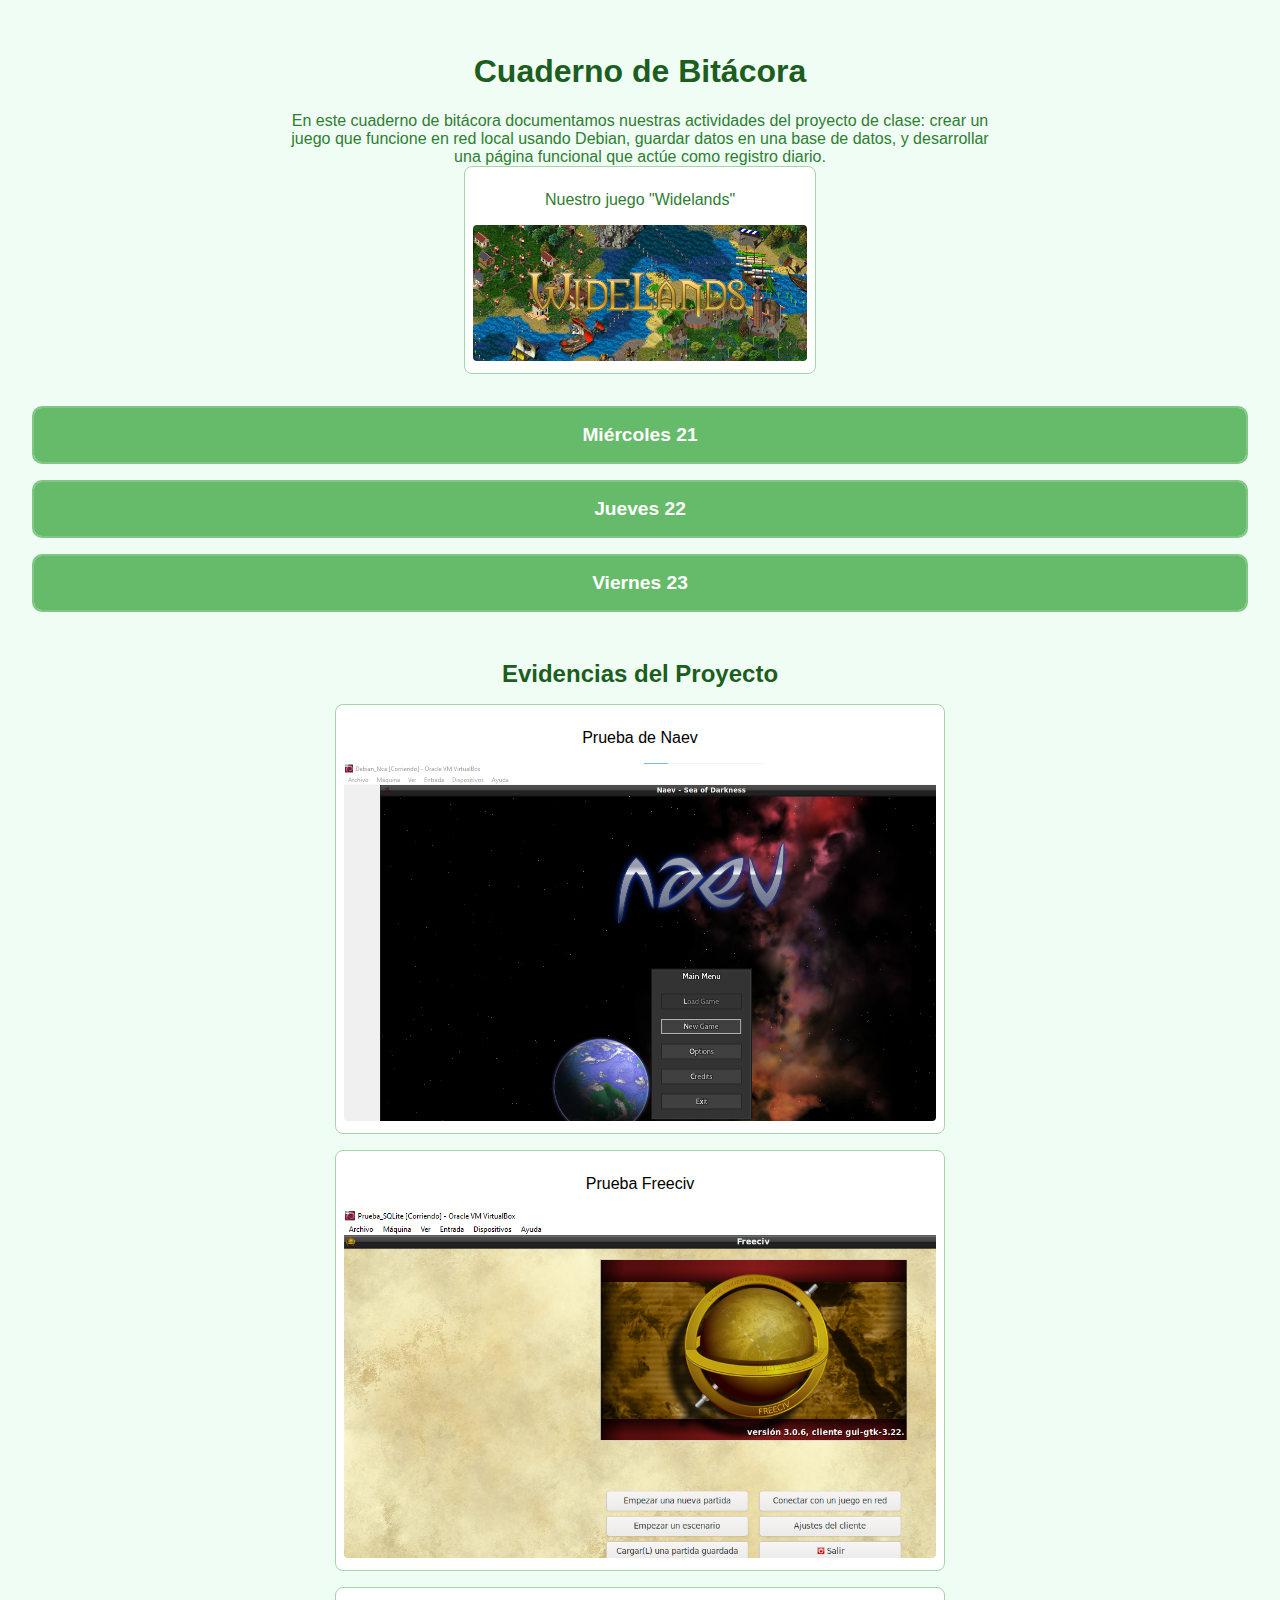
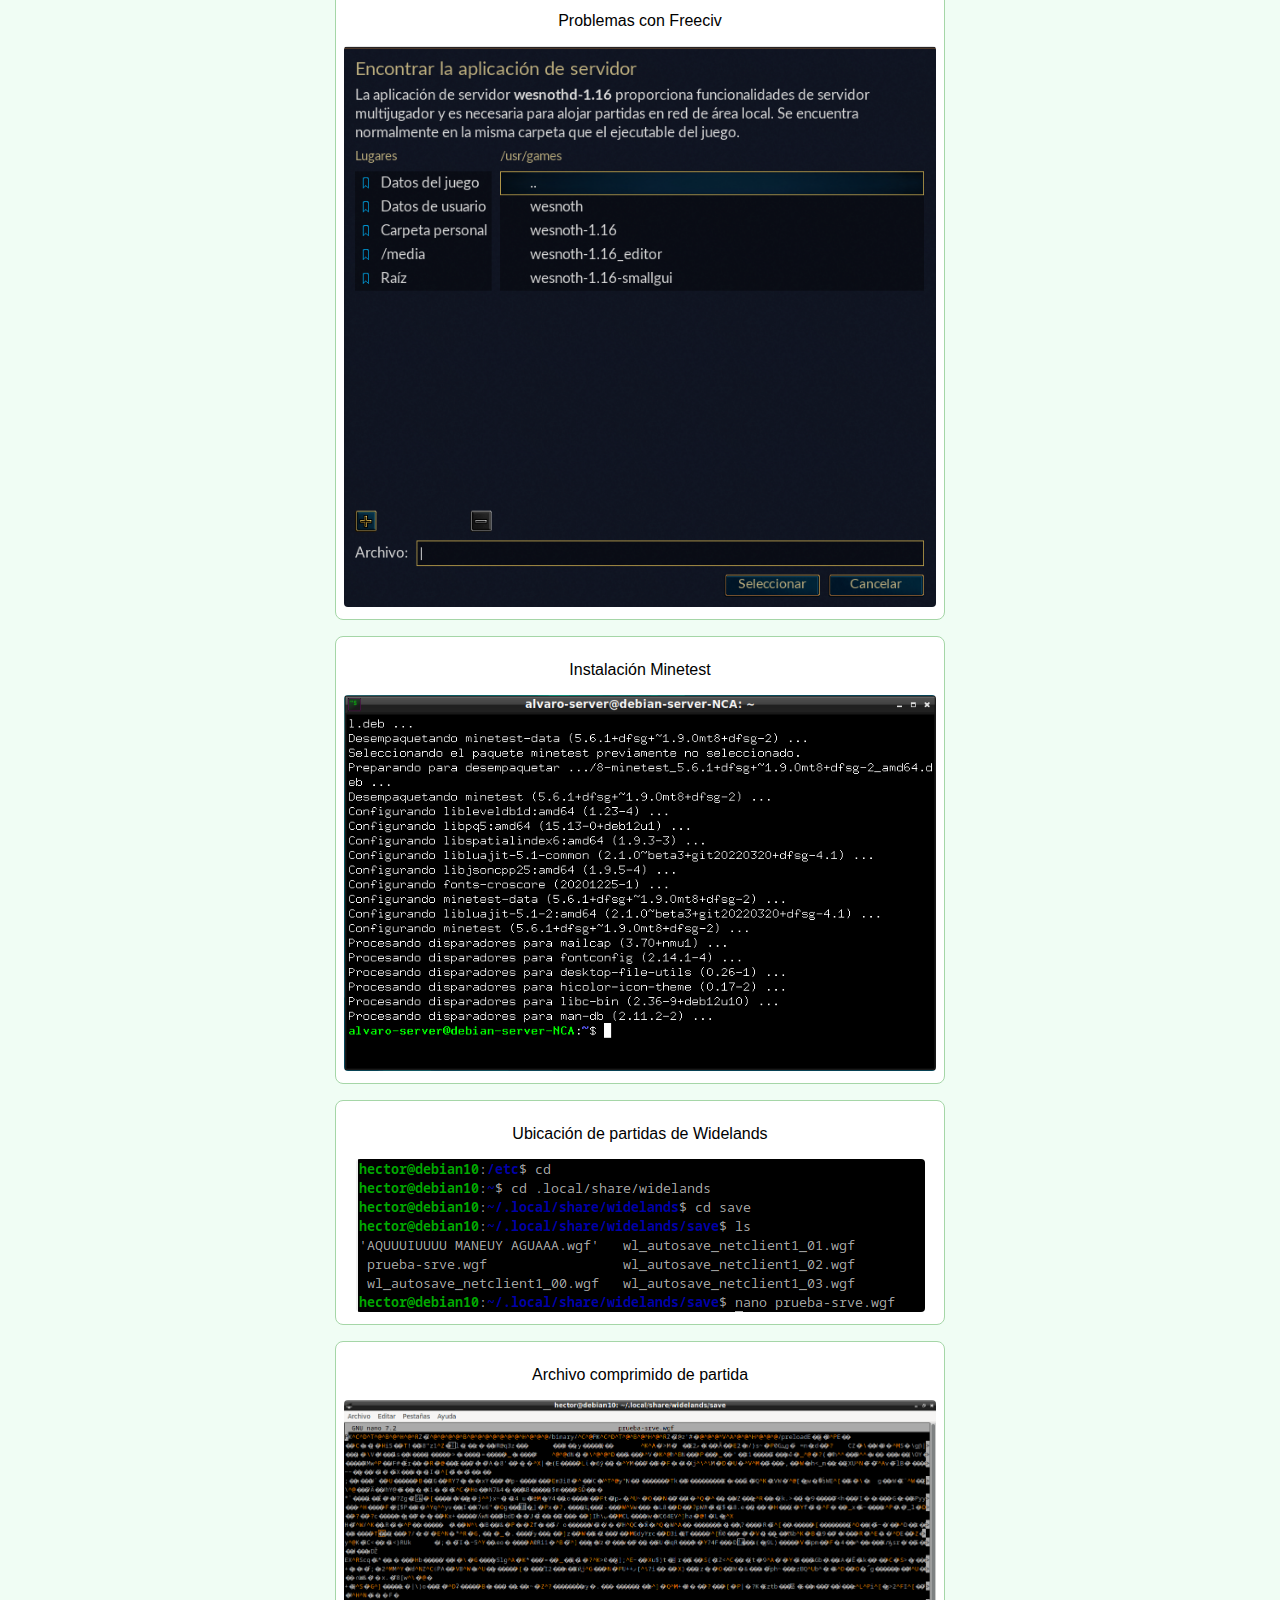
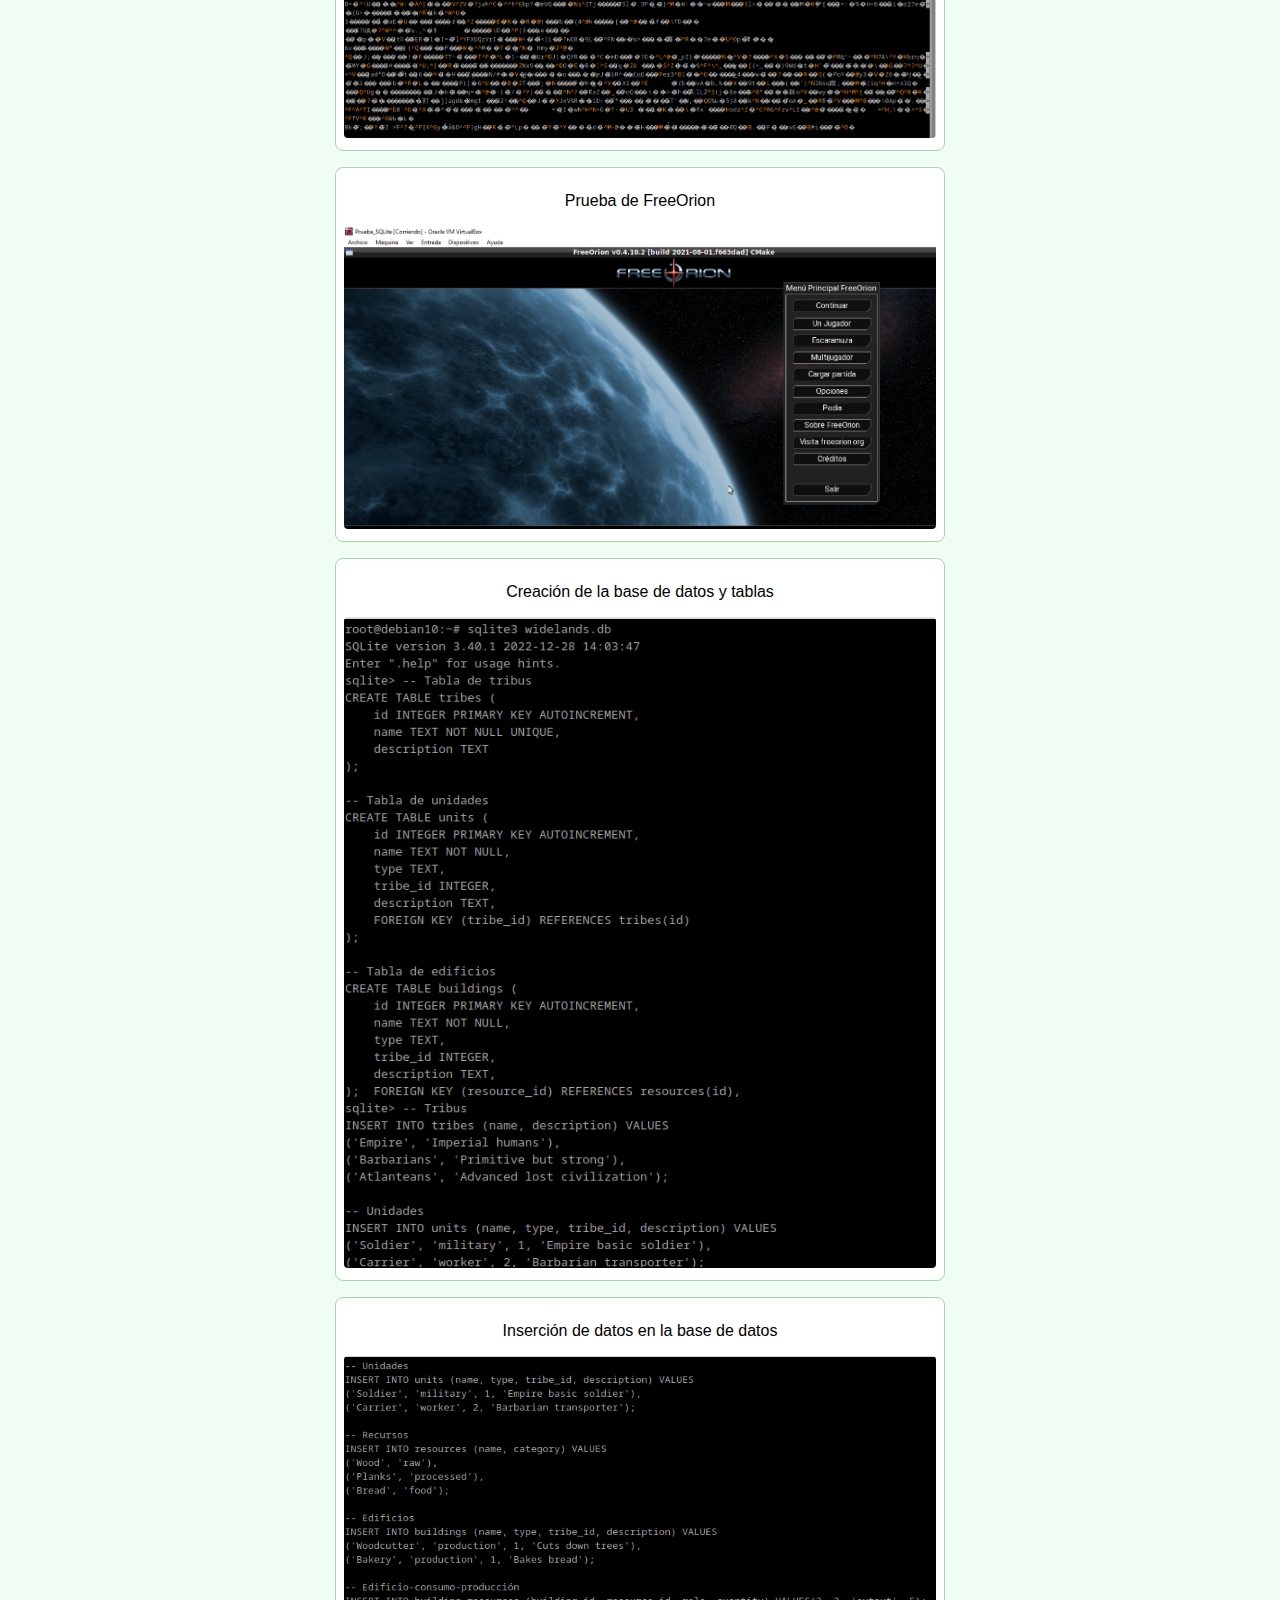
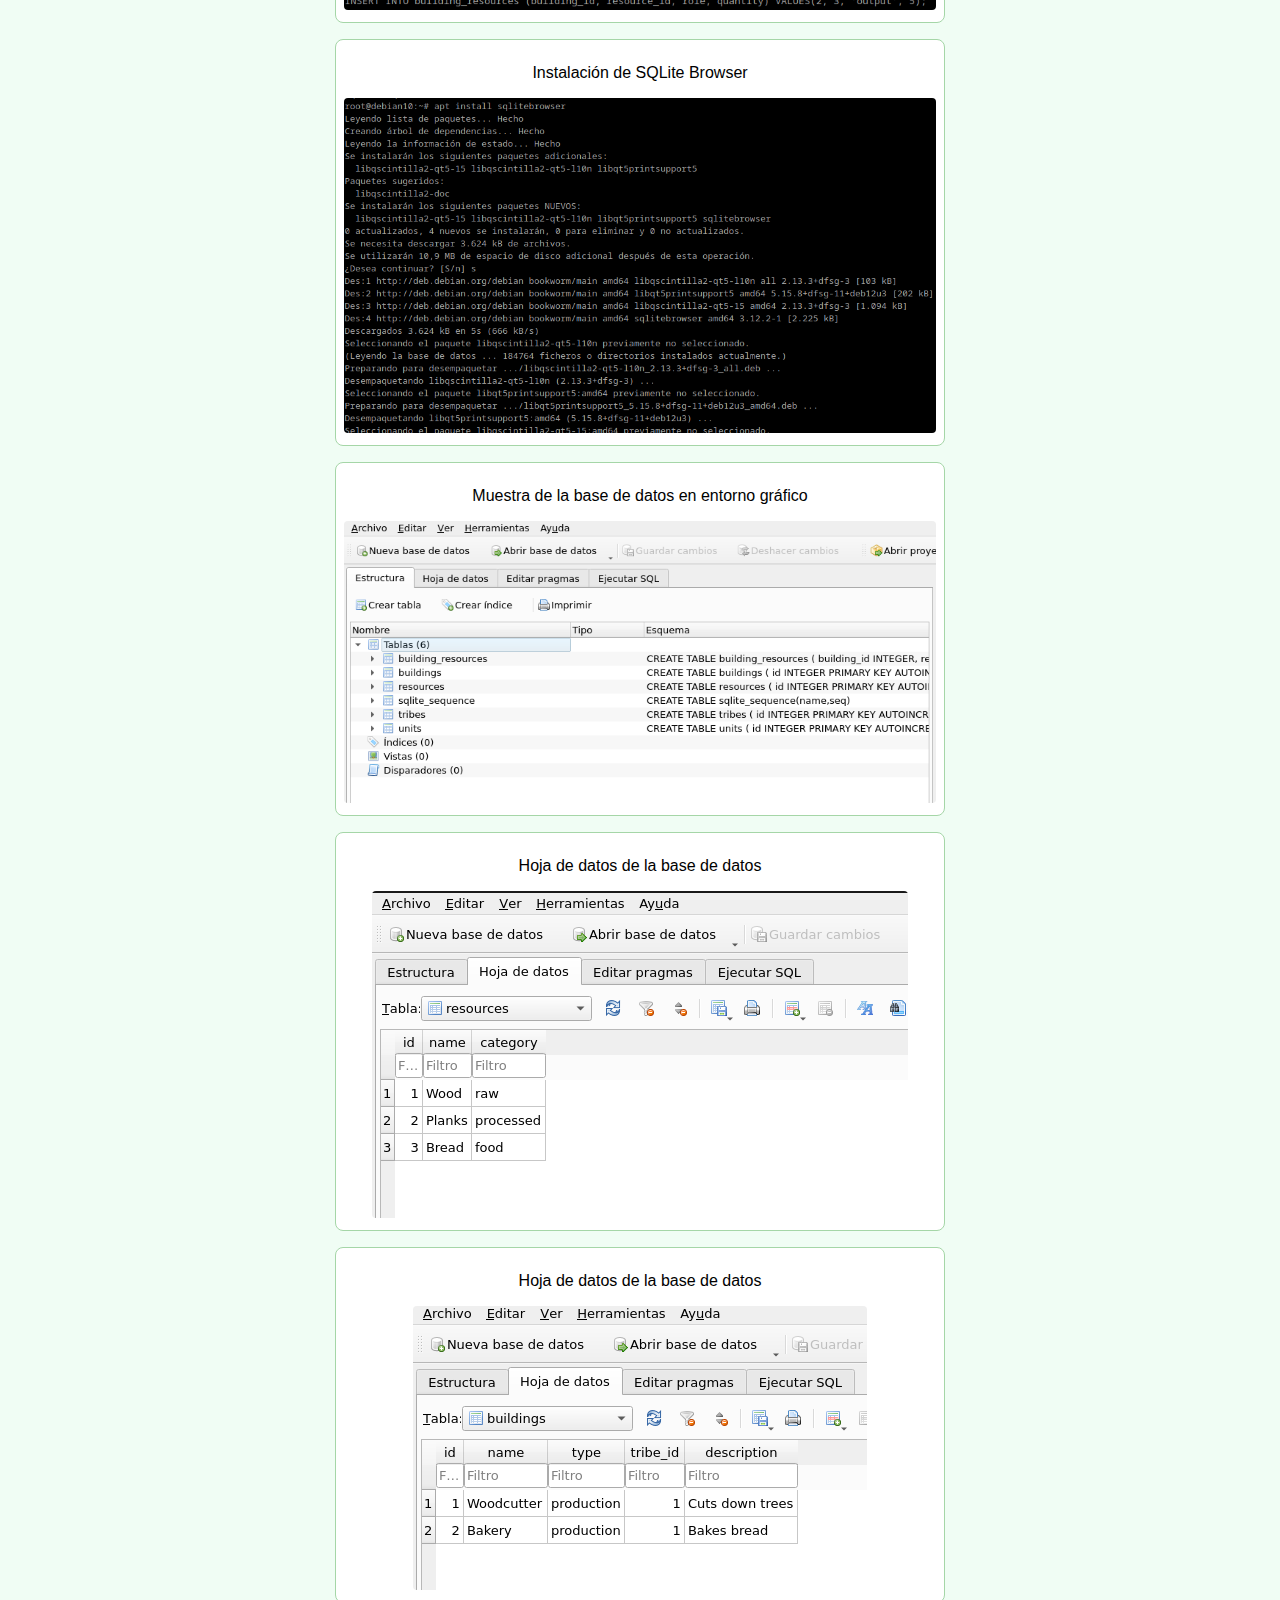
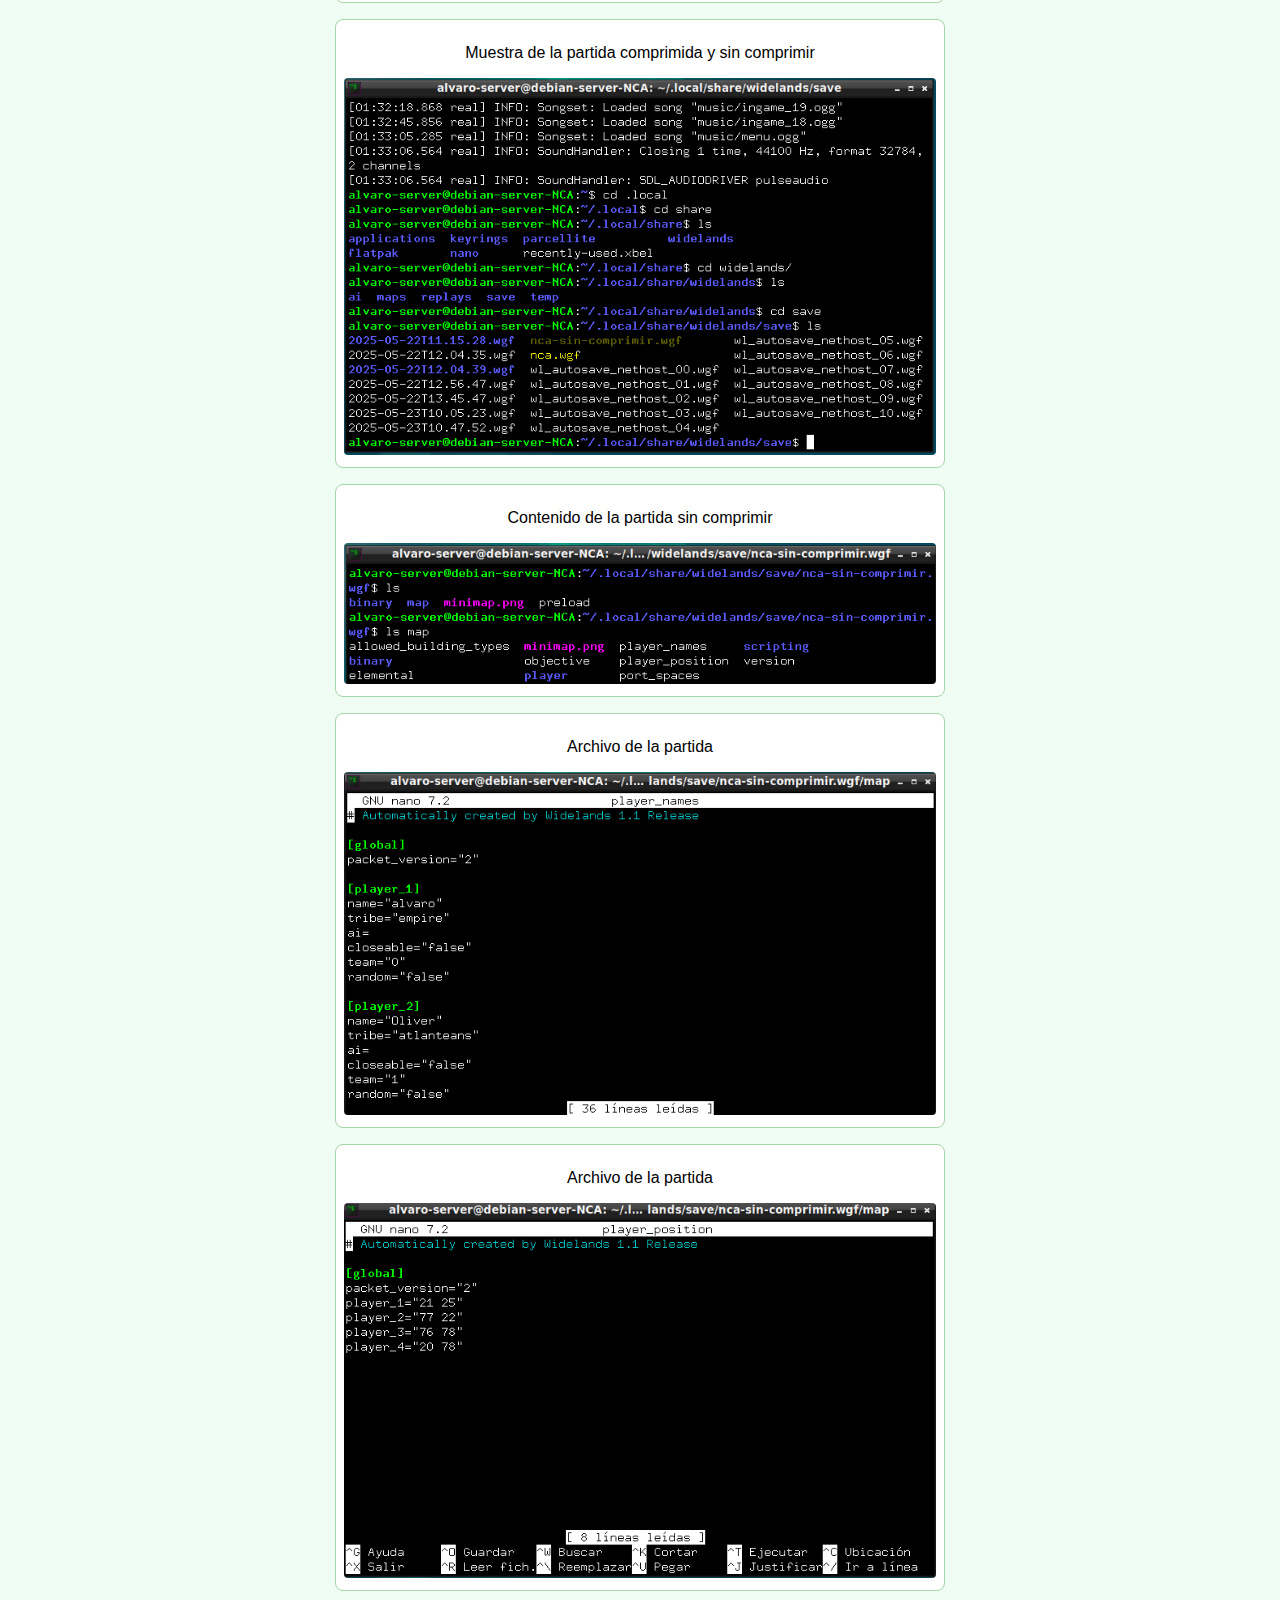
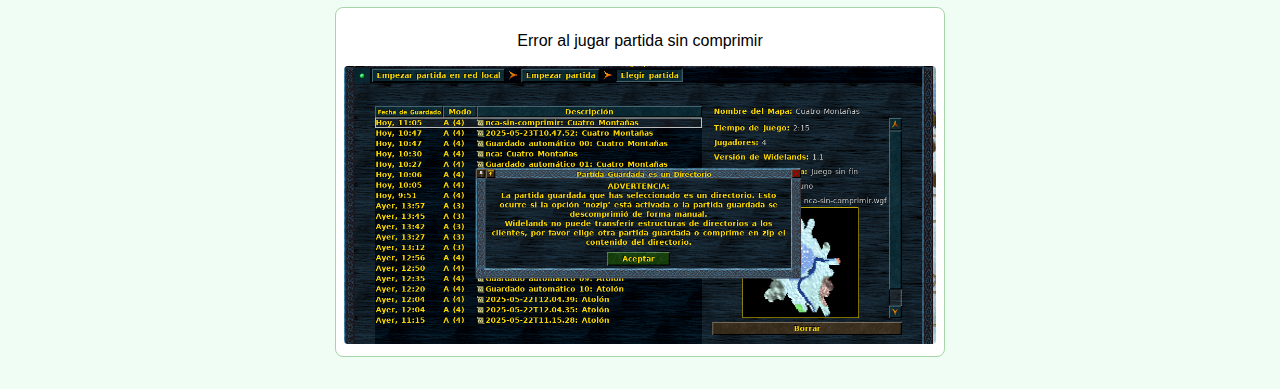
<file: NCA-JUGAMOS/index.html>
<!DOCTYPE html>
<html lang="es">
<head>
  <meta charset="UTF-8">
  <title>Cuaderno de Bitácora - Prácticas</title>
  <style>
    body {
      font-family: 'Segoe UI', Tahoma, Geneva, Verdana, sans-serif;
      background: #f0fdf4;
      margin: 0;
      padding: 2rem;
    }
    .intro {
      text-align: center;
      margin-bottom: 2rem;
      color: #2e7d32;
      font-size: 1rem;
      max-width: 700px;
      margin-left: auto;
      margin-right: auto;
    }
    .dia {
      margin: 1rem 0;
      border: 2px solid #81c784;
      border-radius: 10px;
      overflow: hidden;
    }
    .titulo-dia {
      background-color: #66bb6a;
      color: white;
      padding: 1rem;
      cursor: pointer;
      font-size: 1.2rem;
      text-align: center;
      font-weight: bold;
    }
    .contenido-dia {
      display: none;
      background: #e8f5e9;
      padding: 1rem;
    }
    table {
      width: 100%;
      border-collapse: collapse;
    }
    th, td {
      border: 1px solid #a5d6a7;
      padding: 0.5rem;
      text-align: left;
    }
    td.descripcion {
      height: 50px;
      background-color: #ffffff;
    }
    .evidencias {
      margin-top: 3rem;
    }
    .evidencias h2 {
      text-align: center;
      color: #1b5e20;
      margin-bottom: 1rem;
    }
    .evidencia-grid {
      display: flex;
      flex-wrap: wrap;
      justify-content: center;
      gap: 1rem;
    }
    .evidencia-item {
      width: calc(50% - 1rem);
      background: #fff;
      border: 1px solid #a5d6a7;
      border-radius: 8px;
      padding: 0.5rem;
      text-align: center;
    }
    .evidencia-item img {
      max-width: 100%;
      border-radius: 4px;
    }
    @media (max-width: 600px) {
      .evidencia-item {
        width: 100%;
      }
    }

  h1 {
  text-align: center;
  color: #1b5e20;
  animation: floatUpDown 3s ease-in-out infinite;
}
@keyframes floatUpDown {
  0%, 100% { transform: translateY(0); }
  50% { transform: translateY(-10px); }
}

  </style>
</head>
<body>
  <h1>Cuaderno de Bitácora</h1>
  <div class="intro">
    En este cuaderno de bitácora documentamos nuestras actividades del proyecto de clase: crear un juego que funcione en red local usando Debian, guardar datos en una base de datos, y desarrollar una página funcional que actúe como registro diario.
  <div class="evidencia-grid">
 <div class="evidencia-item"><p>Nuestro juego "Widelands"</p><img src="Imagenes/WIDELANDS.jpeg" alt="Evidencia 1"></div>

  </div>
  </div>

  <div class="dia">
    <div class="titulo-dia" onclick="toggle('miercoles')">Miércoles 21</div>
    <div class="contenido-dia" id="miercoles">
      <table>
        <tr><th>Hora</th><th>Actividad</th></tr>
        <tr>
          <td>08:30-09:25</td>
          <td class="descripcion"><b>Todos:</b> Escuchamos las instrucciones del profesor sobre el proyecto y cómo íbamos a hacerlo.</td>
        </tr>
        <tr>
          <td>09:25-10:20</td>
          <td class="descripcion">
            <b>Álvaro:</b> Instaló Debian Server e instaló los juegos Widelands y OpenTTD.<br>
            <b>Héctor:</b> Trabajó junto a Álvaro en la instalación y programación en Debian.<br>
            <b>Raúl:</b> Empezó con la creación del cuaderno de bitácora y el diseño del mismo.<br>
            <b>Oliver:</b> Investigó sobre SQLite3 y descargó el mismo.
          </td>
        </tr>
        <tr>
          <td>10:20-11:15</td>
          <td class="descripcion">
            <b>Todos:</b> Instalación y configuración de Debian con entorno LXDE. Prueba del juego Widelands. Búsqueda del lugar donde se almacenan las partidas. Se detecta un problema: la base de datos del juego está encriptada.<br>
            <b>Oliver:</b> Investigación sobre cómo introducir datos en la base de datos SQLite. <br>
            <b>Álvaro:</b> Probó el juego OpenTTD, que fue descartado.<br>
            <b>Raúl:</b> Anotó y documentó las tareas.
          </td>
        </tr>
        <tr>
          <td>11:45-12:40</td>
          <td class="descripcion"><b>Oliver:</b> Rellenó un documento con datos técnicos de los juegos, requisitos, y sistema operativo.</td>
        </tr>
        <tr>
          <td>12:40-13:35</td>
          <td class="descripcion"><b>Todos:</b> Probamos en conjunto el juego para ver si funcionaba en red local.</td>
        </tr>
        <tr>
          <td>13:35-14:30</td>
          <td class="descripcion">
            <b>Todos:</b> Buscamos la ruta de guardado de las partidas de Widelands y descubrimos que la base de datos está encriptada y no se puede usar.
          </td>
        </tr>
      </table>
    </div>
  </div>


  <div class="dia">
    <div class="titulo-dia" onclick="toggle('jueves')">Jueves 22</div>
    <div class="contenido-dia" id="jueves">
      <table>
        <tr><th>Hora</th><th>Actividad</th></tr>
        <tr>
          <td>08:30-09:25</td>
          <td class="descripcion">
            <b>Raúl:</b> Creó el clan del juego.<br>
            <b>Héctor:</b> Se descargó y probó el juego NAEV, pero se descartó porque solo era de un jugador. También probó instalar el Juego OpenRA pero fracasó. 
          </td>
        </tr>
        <tr>
          <td>09:25-10:20</td>
          <td class="descripcion">
            <b>Raúl:</b> Anotó el cuaderno de bitácora del día y terminó el día anterior.<br>
            <b>Oliver:</b> Intentó instalar HedgeWars pero no funcionó.
          </td>
        </tr>
        <tr>
          <td>10:20-11:15</td>
          <td class="descripcion">
            <b>Álvaro y Héctor:</b> Instalaron el juego FreeCiv. Se dieron cuenta de que la base de datos estaba comprimida y al intentar descomprimirla se volvía a comprimir.<br>
            <b>Oliver:</b> Instaló el juego FreeOrion pero fue descartado por ser muy complicado.
          </td>
        </tr>
        <tr>
          <td>11:45-12:40</td>
          <td class="descripcion"><b>Todos:</b> Pruebas generales y análisis de alternativas.</td>
        </tr>
        <tr>
          <td>12:40-13:35</td>
          <td class="descripcion"><b>Álvaro:</b> Prueba del juego Minetest, pero se detectan problemas de rendimiento y funcionamiento. Se descarta.</td>
        </tr>
        <tr>
          <td>13:35-14:30</td>
          <td class="descripcion"><b>Todos:</b> Prueba del juego Widelands en modo multijugador LAN para comprobar la funcionalidad en red local.</td>
        </tr>
      </table>
    </div>
  </div>

  <div class="dia">
    <div class="titulo-dia" onclick="toggle('viernes')">Viernes 23</div>
    <div class="contenido-dia" id="viernes">
      <table>
        <tr><th>Hora</th><th>Actividad</th></tr>
        <tr>
          <td>08:30-09:25</td>
          <td class="descripcion">
            <b>Raúl:</b> Sigue rellenando y diseñando el cuaderno de bitácora.<br>
            <b>Héctor y Álvaro:</b> Han conseguido crear la base de datos en SQLite y han instalado el navegador de bases de datos para poder verlas gráficamente.<br>
            <b>Oliver:</b> Ha estado trabajando también con la base de datos.
          </td>
        </tr>
        <tr>
          <td>09:25-10:30</td>
          <td class="descripcion"><b>Todos:</b> Seguimos jugando para ver que todo vaya bien.</td>
        </tr>
        <tr>
          <td>10:30-11:15</td>
          <td class="descripcion"><b>Raúl:</b> Terminar de rematar la página añadiendo las imagenes de evidencias.</td>
        </tr>
        <tr>
          <td>11:45-12:40</td>
          <td class="descripcion"><b>Álvaro</b> Terminiar de calsificar nuestras evidencias y subirlas. <br> <b>Raúl:</b> Últimos retoques de la págima animación del h1 redifinida e implementada imagen del juego al inicio. </td>
        </tr>
        <tr>
          <td>13:35-14:30</td>
          <td class="descripcion"><b>Todos:</b> Exponemos nuestro trabajo.   </td>
        </tr>
      </table>
    </div>
  </div>


  <div class="evidencias">
    <h2>Evidencias del Proyecto</h2>
    <div class="evidencia-grid">
      <div class="evidencia-item"><p>Prueba de Naev</p><img src="Imagenes/1.png" alt="Evidencia 1"></div>
      <div class="evidencia-item"><p>Prueba Freeciv</p><img src="Imagenes/2.png" alt="Evidencia 2"></div>
      <div class="evidencia-item"><p>Problemas con Freeciv</p><img src="Imagenes/3.png" alt="Evidencia 3"></div>
      <div class="evidencia-item"><p>Instalación Minetest</p><img src="Imagenes/4.png" alt="Evidencia 4"></div>
      <div class="evidencia-item"><p>Ubicación de partidas de Widelands</p><img src="Imagenes/5.png" alt="Evidencia 5"></div>
      <div class="evidencia-item"><p>Archivo comprimido de partida</p><img src="Imagenes/6.png" alt="Evidencia 6"></div>
      <div class="evidencia-item"><p>Prueba de FreeOrion</p><img src="Imagenes/7.png" alt="Evidencia 7"></div>
      <div class="evidencia-item"><p>Creación de la base de datos y tablas</p><img src="Imagenes/8.png" alt="Evidencia 8"></div>
      <div class="evidencia-item"><p>Inserción de datos en la base de datos</p><img src="Imagenes/9.png" alt="Evidencia 9"></div>
      <div class="evidencia-item"><p>Instalación de SQLite Browser</p><img src="Imagenes/10.png" alt="Evidencia 10"></div>
      <div class="evidencia-item"><p>Muestra de la base de datos en entorno gráfico</p><img src="Imagenes/11.png" alt="Evidencia 11"></div>
      <div class="evidencia-item"><p>Hoja de datos de la base de datos</p><img src="Imagenes/12.png" alt="Evidencia 12"></div>
      <div class="evidencia-item"><p>Hoja de datos de la base de datos</p><img src="Imagenes/13.png" alt="Evidencia 13"></div>
      <div class="evidencia-item"><p>Muestra de la partida comprimida y sin comprimir</p><img src="Imagenes/14.png" alt="Evidencia 14"></div>
      <div class="evidencia-item"><p>Contenido de la partida sin comprimir</p><img src="Imagenes/15.png" alt="Evidencia 15"></div>
      <div class="evidencia-item"><p>Archivo de la partida</p><img src="Imagenes/16.png" alt="Evidencia 16"></div>
      <div class="evidencia-item"><p>Archivo de la partida</p><img src="Imagenes/17.png" alt="Evidencia 17"></div>
      <div class="evidencia-item"><p>Error al jugar partida sin comprimir</p><img src="Imagenes/18.png" alt="Evidencia 19"></div>
    </div>
  </div>

  <script>
    function toggle(id) {
      const el = document.getElementById(id);
      el.style.display = (el.style.display === 'block') ? 'none' : 'block';
    }
  </script>
</body>
</html>
</file>
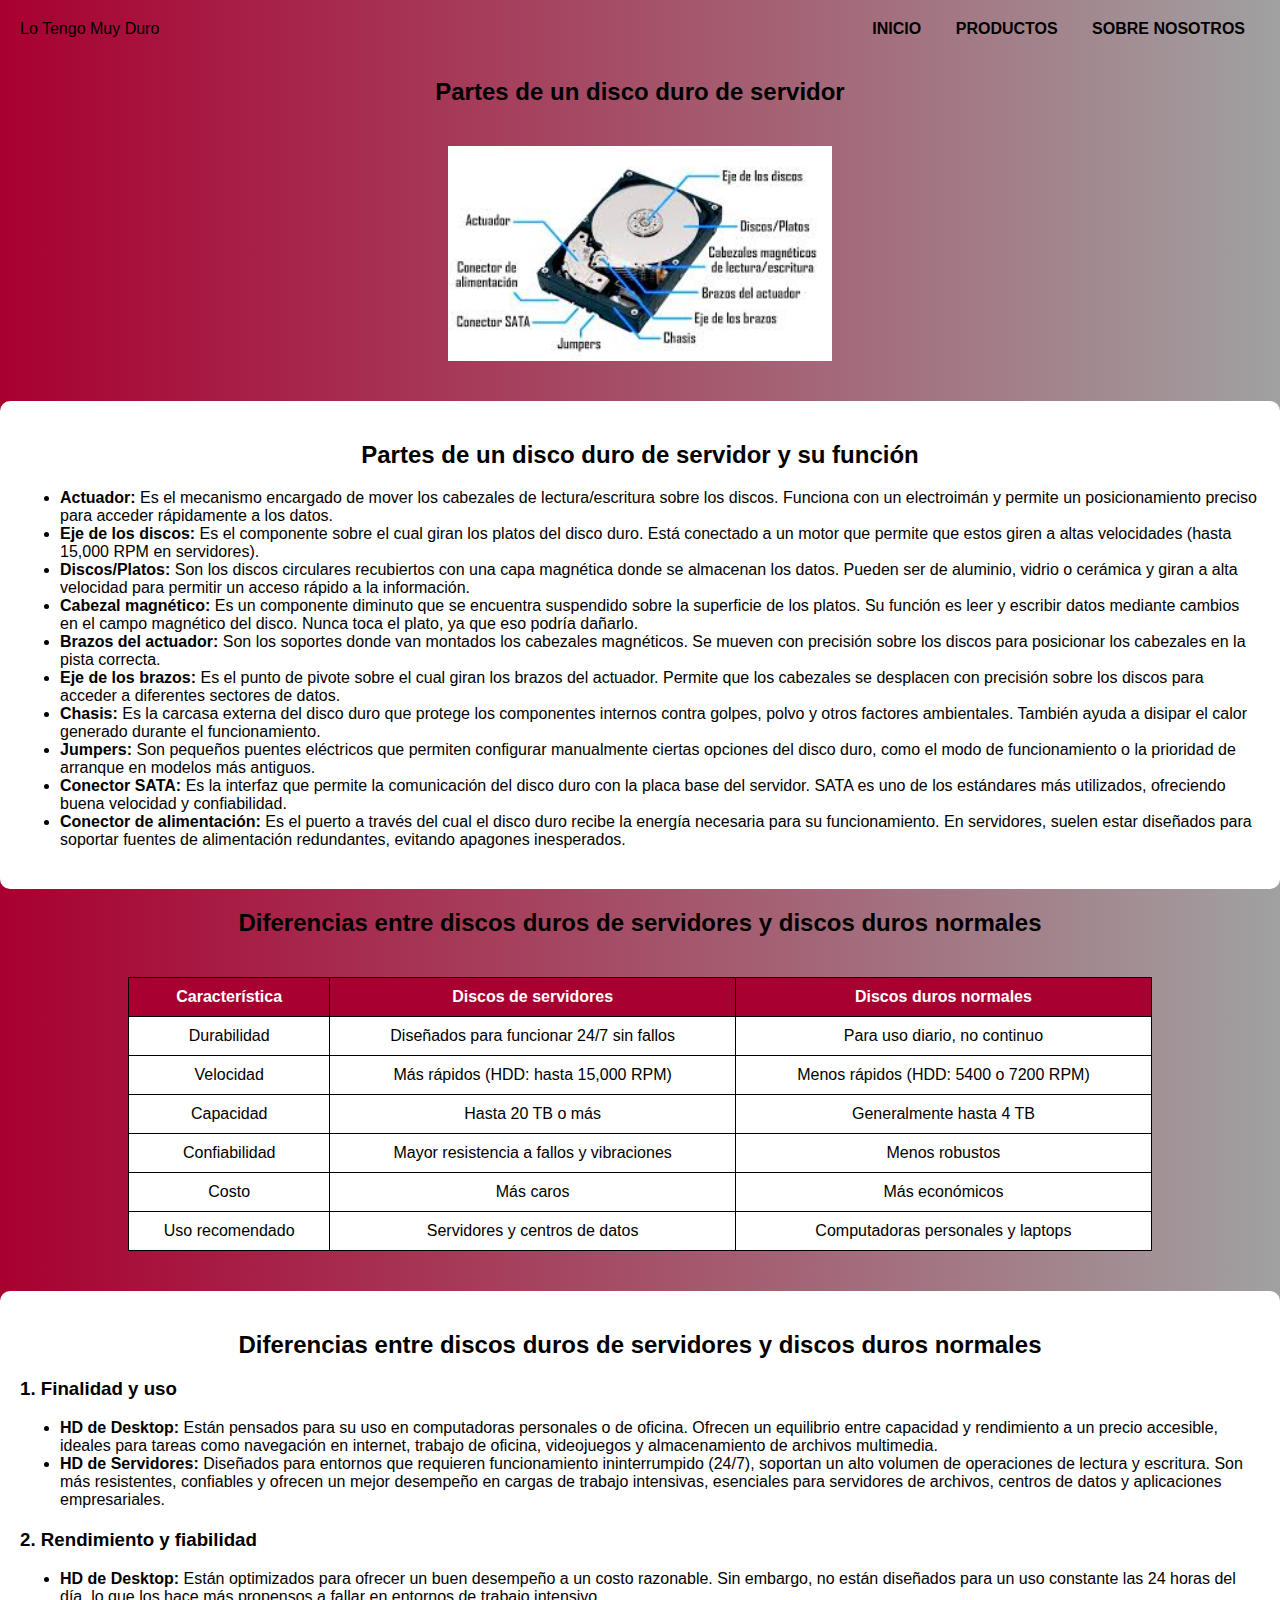
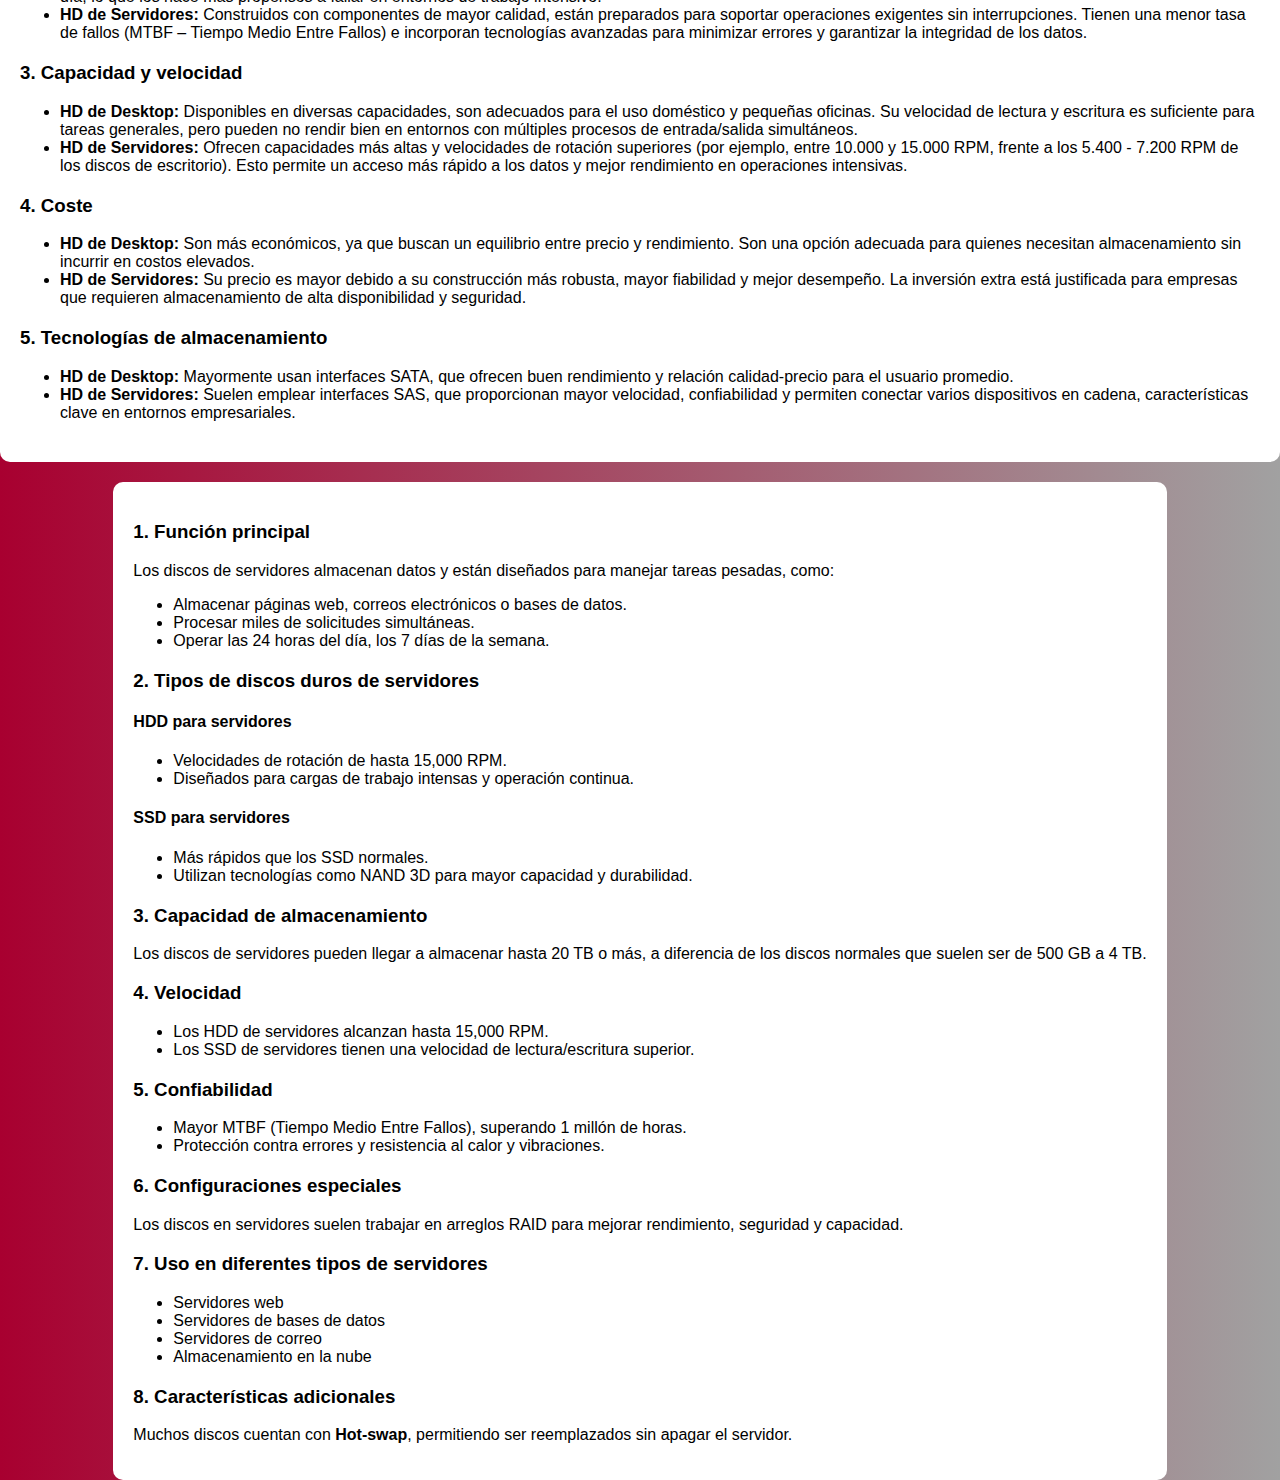
<file: NCA/Info.html>
<!DOCTYPE html>
<html lang="es">
    <link rel="icon" type="image/x-icon" href="Imagenes/Favicon/favicon.png">
    <style> 
        body {
            margin: 0;
            font-family: Arial, sans-serif;
            background: linear-gradient(90deg, #a80030, #a1a1a1);
            text-align: center;
        }
        header {
            display: flex;
            justify-content: space-between;
            padding: 20px;
        }
        nav a {
            margin: 0 15px;
            text-decoration: none;
            color: black;
            font-weight: bold;
        }
        h1 {
            margin: 50px 0 20px;
        }
        .buttons button {
            margin: 10px;
            padding: 15px 30px;
            border: none;
            border-radius: 20px;
            background: #a1a1a1;
            font-size: 16px;
            font-weight: bold;
            cursor: pointer;
        }
        button:hover{
            background-color: #8d8d8d;
            transform: scale(1.2);
            transition: transform 0.3s ease, color 0.3s ease, background-color 0.3s ease;
        }
        .image-container {
            display: flex;
            justify-content: center;
            margin: 40px 0;
        }
        img {
            width: 30%;
        }
        img:hover{
            transform: scale(1.2);
            transition: transform 0.3s ease, color 0.3s ease, background-color 0.3s ease;
        }
        table {
            width: 80%;
            margin: 40px auto;
            border-collapse: collapse;
            background: white;
        }
        th, td {
            border: 1px solid black;
            padding: 10px;
            text-align: center;
        }
        th {
            background-color: #a80030;
            color: white;
        }
        .contenidos { 
            background: white; 
            padding: 20px; 
            border-radius: 10px; 
            display: inline-block; 
            text-align: left; 
        }
        h2 { 
            text-align: center; 
        }
        h3 { 
            text-align: left; 
        }
        h4 { 
            text-align: left; 
        }
        ul { 
            margin-bottom: 20px; 
        }
    </style>
</head>
<body>
    <header>
        <div>Lo Tengo Muy Duro</div>
        <nav>
            <a href="index.html">INICIO</a>
            <a href="productos.html">PRODUCTOS</a>
            <a href="sobrenosotros.html">SOBRE NOSOTROS</a>
        </nav>
    </header> 
    <h2>Partes de un disco duro de servidor</h2>
    <div class="image-container">
        <img src="Imagenes/info/Sin título.jpg" alt="Partes de un disco duro de servidor">
    </div>

    <div class="contenidos">
    <h2>Partes de un disco duro de servidor y su función</h2>

    <ul>
        <li><strong>Actuador:</strong> Es el mecanismo encargado de mover los cabezales de lectura/escritura sobre los discos. Funciona con un electroimán y permite un posicionamiento preciso para acceder rápidamente a los datos.</li>
        
        <li><strong>Eje de los discos:</strong> Es el componente sobre el cual giran los platos del disco duro. Está conectado a un motor que permite que estos giren a altas velocidades (hasta 15,000 RPM en servidores).</li>
        
        <li><strong>Discos/Platos:</strong> Son los discos circulares recubiertos con una capa magnética donde se almacenan los datos. Pueden ser de aluminio, vidrio o cerámica y giran a alta velocidad para permitir un acceso rápido a la información.</li>
        
        <li><strong>Cabezal magnético:</strong> Es un componente diminuto que se encuentra suspendido sobre la superficie de los platos. Su función es leer y escribir datos mediante cambios en el campo magnético del disco. Nunca toca el plato, ya que eso podría dañarlo.</li>
        
        <li><strong>Brazos del actuador:</strong> Son los soportes donde van montados los cabezales magnéticos. Se mueven con precisión sobre los discos para posicionar los cabezales en la pista correcta.</li>
        
        <li><strong>Eje de los brazos:</strong> Es el punto de pivote sobre el cual giran los brazos del actuador. Permite que los cabezales se desplacen con precisión sobre los discos para acceder a diferentes sectores de datos.</li>
        
        <li><strong>Chasis:</strong> Es la carcasa externa del disco duro que protege los componentes internos contra golpes, polvo y otros factores ambientales. También ayuda a disipar el calor generado durante el funcionamiento.</li>
        
        <li><strong>Jumpers:</strong> Son pequeños puentes eléctricos que permiten configurar manualmente ciertas opciones del disco duro, como el modo de funcionamiento o la prioridad de arranque en modelos más antiguos.</li>
        
        <li><strong>Conector SATA:</strong> Es la interfaz que permite la comunicación del disco duro con la placa base del servidor. SATA es uno de los estándares más utilizados, ofreciendo buena velocidad y confiabilidad.</li>
        
        <li><strong>Conector de alimentación:</strong> Es el puerto a través del cual el disco duro recibe la energía necesaria para su funcionamiento. En servidores, suelen estar diseñados para soportar fuentes de alimentación redundantes, evitando apagones inesperados.</li>
    </ul>
</div>

    <h2>Diferencias entre discos duros de servidores y discos duros normales</h2>
    <table>
        <tr>
            <th>Característica</th>
            <th>Discos de servidores</th>
            <th>Discos duros normales</th>
        </tr>
        <tr>
            <td>Durabilidad</td>
            <td>Diseñados para funcionar 24/7 sin fallos</td>
            <td>Para uso diario, no continuo</td>
        </tr>
        <tr>
            <td>Velocidad</td>
            <td>Más rápidos (HDD: hasta 15,000 RPM)</td>
            <td>Menos rápidos (HDD: 5400 o 7200 RPM)</td>
        </tr>
        <tr>
            <td>Capacidad</td>
            <td>Hasta 20 TB o más</td>
            <td>Generalmente hasta 4 TB</td>
        </tr>
        <tr>
            <td>Confiabilidad</td>
            <td>Mayor resistencia a fallos y vibraciones</td>
            <td>Menos robustos</td>
        </tr>
        <tr>
            <td>Costo</td>
            <td>Más caros</td>
            <td>Más económicos</td>
        </tr>
        <tr>
            <td>Uso recomendado</td>
            <td>Servidores y centros de datos</td>
            <td>Computadoras personales y laptops</td>
        </tr>
    </table>
    <div class="contenidos">
        <h2>Diferencias entre discos duros de servidores y discos duros normales</h2>
        
        <h3>1. Finalidad y uso</h3>
        <ul>
            <li><strong>HD de Desktop:</strong> Están pensados para su uso en computadoras personales o de oficina. Ofrecen un equilibrio entre capacidad y rendimiento a un precio accesible, ideales para tareas como navegación en internet, trabajo de oficina, videojuegos y almacenamiento de archivos multimedia.</li>
            <li><strong>HD de Servidores:</strong> Diseñados para entornos que requieren funcionamiento ininterrumpido (24/7), soportan un alto volumen de operaciones de lectura y escritura. Son más resistentes, confiables y ofrecen un mejor desempeño en cargas de trabajo intensivas, esenciales para servidores de archivos, centros de datos y aplicaciones empresariales.</li>
        </ul>
        
        <h3>2. Rendimiento y fiabilidad</h3>
        <ul>
            <li><strong>HD de Desktop:</strong> Están optimizados para ofrecer un buen desempeño a un costo razonable. Sin embargo, no están diseñados para un uso constante las 24 horas del día, lo que los hace más propensos a fallar en entornos de trabajo intensivo.</li>
            <li><strong>HD de Servidores:</strong> Construidos con componentes de mayor calidad, están preparados para soportar operaciones exigentes sin interrupciones. Tienen una menor tasa de fallos (MTBF – Tiempo Medio Entre Fallos) e incorporan tecnologías avanzadas para minimizar errores y garantizar la integridad de los datos.</li>
        </ul>
        
        <h3>3. Capacidad y velocidad</h3>
        <ul>
            <li><strong>HD de Desktop:</strong> Disponibles en diversas capacidades, son adecuados para el uso doméstico y pequeñas oficinas. Su velocidad de lectura y escritura es suficiente para tareas generales, pero pueden no rendir bien en entornos con múltiples procesos de entrada/salida simultáneos.</li>
            <li><strong>HD de Servidores:</strong> Ofrecen capacidades más altas y velocidades de rotación superiores (por ejemplo, entre 10.000 y 15.000 RPM, frente a los 5.400 - 7.200 RPM de los discos de escritorio). Esto permite un acceso más rápido a los datos y mejor rendimiento en operaciones intensivas.</li>
        </ul>
        
        <h3>4. Coste</h3>
        <ul>
            <li><strong>HD de Desktop:</strong> Son más económicos, ya que buscan un equilibrio entre precio y rendimiento. Son una opción adecuada para quienes necesitan almacenamiento sin incurrir en costos elevados.</li>
            <li><strong>HD de Servidores:</strong> Su precio es mayor debido a su construcción más robusta, mayor fiabilidad y mejor desempeño. La inversión extra está justificada para empresas que requieren almacenamiento de alta disponibilidad y seguridad.</li>
        </ul>
        
        <h3>5. Tecnologías de almacenamiento</h3>
        <ul>
            <li><strong>HD de Desktop:</strong> Mayormente usan interfaces SATA, que ofrecen buen rendimiento y relación calidad-precio para el usuario promedio.</li>
            <li><strong>HD de Servidores:</strong> Suelen emplear interfaces SAS, que proporcionan mayor velocidad, confiabilidad y permiten conectar varios dispositivos en cadena, características clave en entornos empresariales.</li>
        </ul>
    </div>
    
    <div class="contenidos" style="margin-top: 20px;">
        <h3>1. Función principal</h3>
        <p>Los discos de servidores almacenan datos y están diseñados para manejar tareas pesadas, como:</p>
        <ul>
            <li>Almacenar páginas web, correos electrónicos o bases de datos.</li>
            <li>Procesar miles de solicitudes simultáneas.</li>
            <li>Operar las 24 horas del día, los 7 días de la semana.</li>
        </ul>
        
        <h3>2. Tipos de discos duros de servidores</h3>
        <h4>HDD para servidores</h4>
        <ul>
            <li>Velocidades de rotación de hasta 15,000 RPM.</li>
            <li>Diseñados para cargas de trabajo intensas y operación continua.</li>
        </ul>
        <h4>SSD para servidores</h4>
        <ul>
            <li>Más rápidos que los SSD normales.</li>
            <li>Utilizan tecnologías como NAND 3D para mayor capacidad y durabilidad.</li>
        </ul>
        
        <h3>3. Capacidad de almacenamiento</h3>
        <p>Los discos de servidores pueden llegar a almacenar hasta 20 TB o más, a diferencia de los discos normales que suelen ser de 500 GB a 4 TB.</p>
        
        <h3>4. Velocidad</h3>
        <ul>
            <li>Los HDD de servidores alcanzan hasta 15,000 RPM.</li>
            <li>Los SSD de servidores tienen una velocidad de lectura/escritura superior.</li>
        </ul>
        
        <h3>5. Confiabilidad</h3>
        <ul>
            <li>Mayor MTBF (Tiempo Medio Entre Fallos), superando 1 millón de horas.</li>
            <li>Protección contra errores y resistencia al calor y vibraciones.</li>
        </ul>
        
        <h3>6. Configuraciones especiales</h3>
        <p>Los discos en servidores suelen trabajar en arreglos RAID para mejorar rendimiento, seguridad y capacidad.</p>
        
        <h3>7. Uso en diferentes tipos de servidores</h3>
        <ul>
            <li>Servidores web</li>
            <li>Servidores de bases de datos</li>
            <li>Servidores de correo</li>
            <li>Almacenamiento en la nube</li>
        </ul>
        
        <h3>8. Características adicionales</h3>
        <p>Muchos discos cuentan con <strong>Hot-swap</strong>, permitiendo ser reemplazados sin apagar el servidor.</p>
    </div>
</body>
</html>
</file>
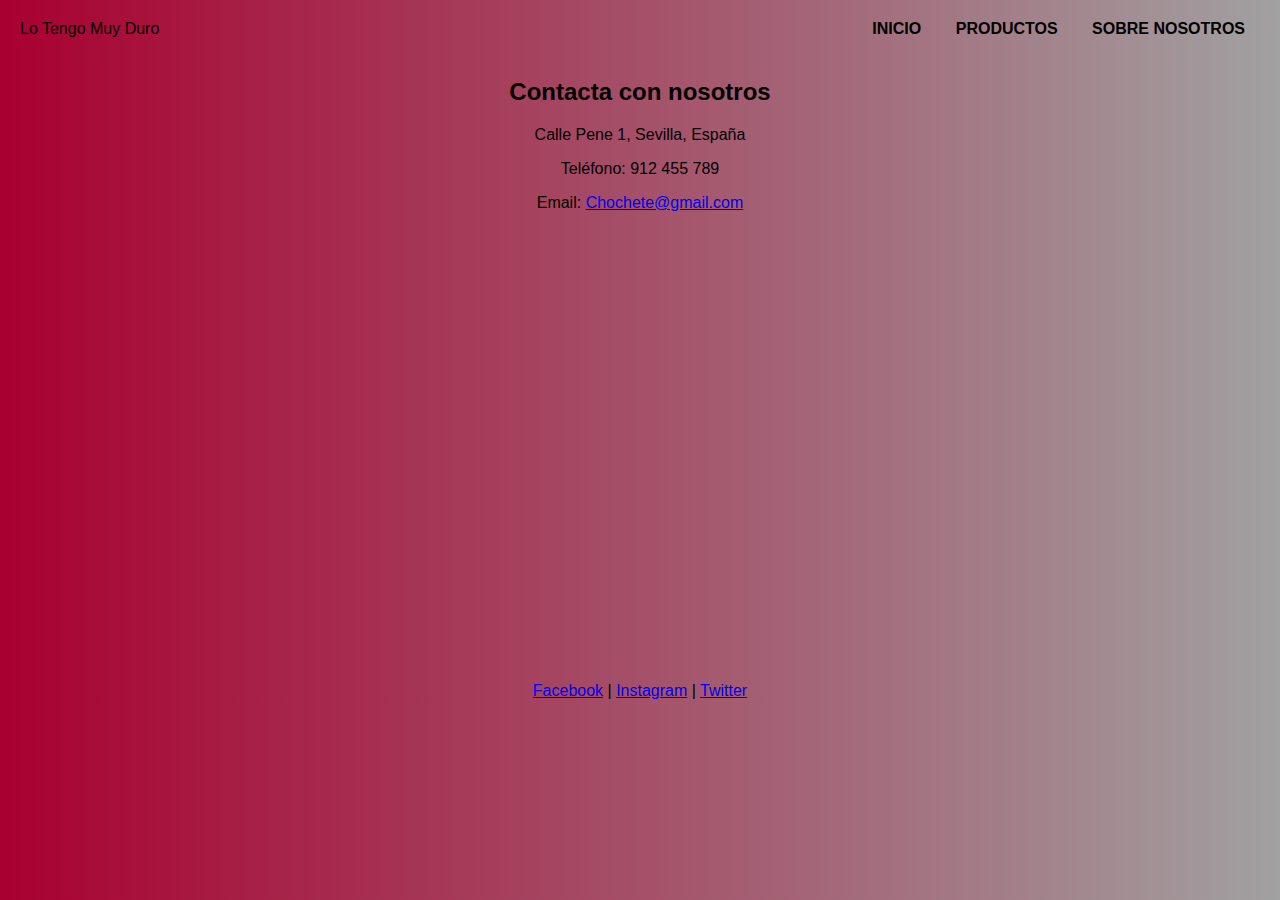
<file: NCA/sobrenosotros.html>
<!DOCTYPE html>
<html lang="es">
<head>
    <link rel="icon" type="image/x-icon" href="Imagenes/Favicon/favicon.png">
    <meta charset="UTF-8">
    <meta name="viewport" content="width=device-width, initial-scale=1.0">
    <title>Lo Tengo Muy Duro - Página 3</title>
    <style>
        body {
            margin: 0;
            font-family: Arial, sans-serif;
            background: linear-gradient(90deg, #a80030, #a1a1a1);
            text-align: center;
        }
        header {
            display: flex;
            justify-content: space-between;
            padding: 20px;
        }
        nav a {
            margin: 0 15px;
            text-decoration: none;
            color: black;
            font-weight: bold;
        }
        h1 {
            margin: 50px 0 20px;
        }
        .buttons button {
            margin: 10px;
            padding: 15px 30px;
            border: none;
            border-radius: 20px;
            background: #a1a1a1;
            font-size: 16px;
            font-weight: bold;
            cursor: pointer;
        }
        button:hover{
            background-color: #8d8d8d;
            transform: scale(1.2);
            transition: transform 0.3s ease, color 0.3s ease, background-color 0.3s ease;
        }
        .image-container {
            display: flex;
            justify-content: center;
            margin: 40px 0;
        }
        img {
            max-width: 300px;
        }
        img:hover{
            transform: scale(1.2);
            transition: transform 0.3s ease, color 0.3s ease, background-color 0.3s ease;
        }
    </style>
</head>
<body>
    <header>
        <div>Lo Tengo Muy Duro</div>
        <nav>
            <a href="index.html">INICIO</a>
            <a href="productos.html">PRODUCTOS</a>
            <a href="sobrenosotros.html">SOBRE NOSOTROS</a>
        </nav>
    </header>
</head>
<body>
    <div class="content">
        <h2>Contacta con nosotros</h2>
        <p>Calle Pene 1, Sevilla, España</p>
        <p>Teléfono: 912 455 789</p>
        <p>Email: <a href="mailto:Chochete@chochete.com">Chochete@gmail.com</a></p>
        <div style="text-align: center;">
            <iframe src="https://www.google.com/maps/embed?pb=!1m18!1m12!1m3!1d2431.2543325417723!2d-3.6972322040894463!3d40.450857846354104!2m3!1f0!2f0!3f0!3m2!1i1024!2i768!4f13.1!3m3!1m2!1s0xd4228fcf917cab3%3A0x419fbd5f0bdcae70!2sFantasias%20Sex%20Shop!5e1!3m2!1ses!2ses!4v1742217186397!5m2!1ses!2ses" width="600" height="450" style="border:0;" allowfullscreen="" loading="lazy" referrerpolicy="no-referrer-when-downgrade"></iframe>        </div>
        <div style="text-align: center;">
            <a href="https://www.platanomelon.com/" target="_blank">Facebook</a> | <a href="https://www.platanomelon.com/" target="_blank">Instagram</a> | <a href="https://www.platanomelon.com/" target="_blank">Twitter</a>
        </div>
    </div>
</body>
</html>
</file>
